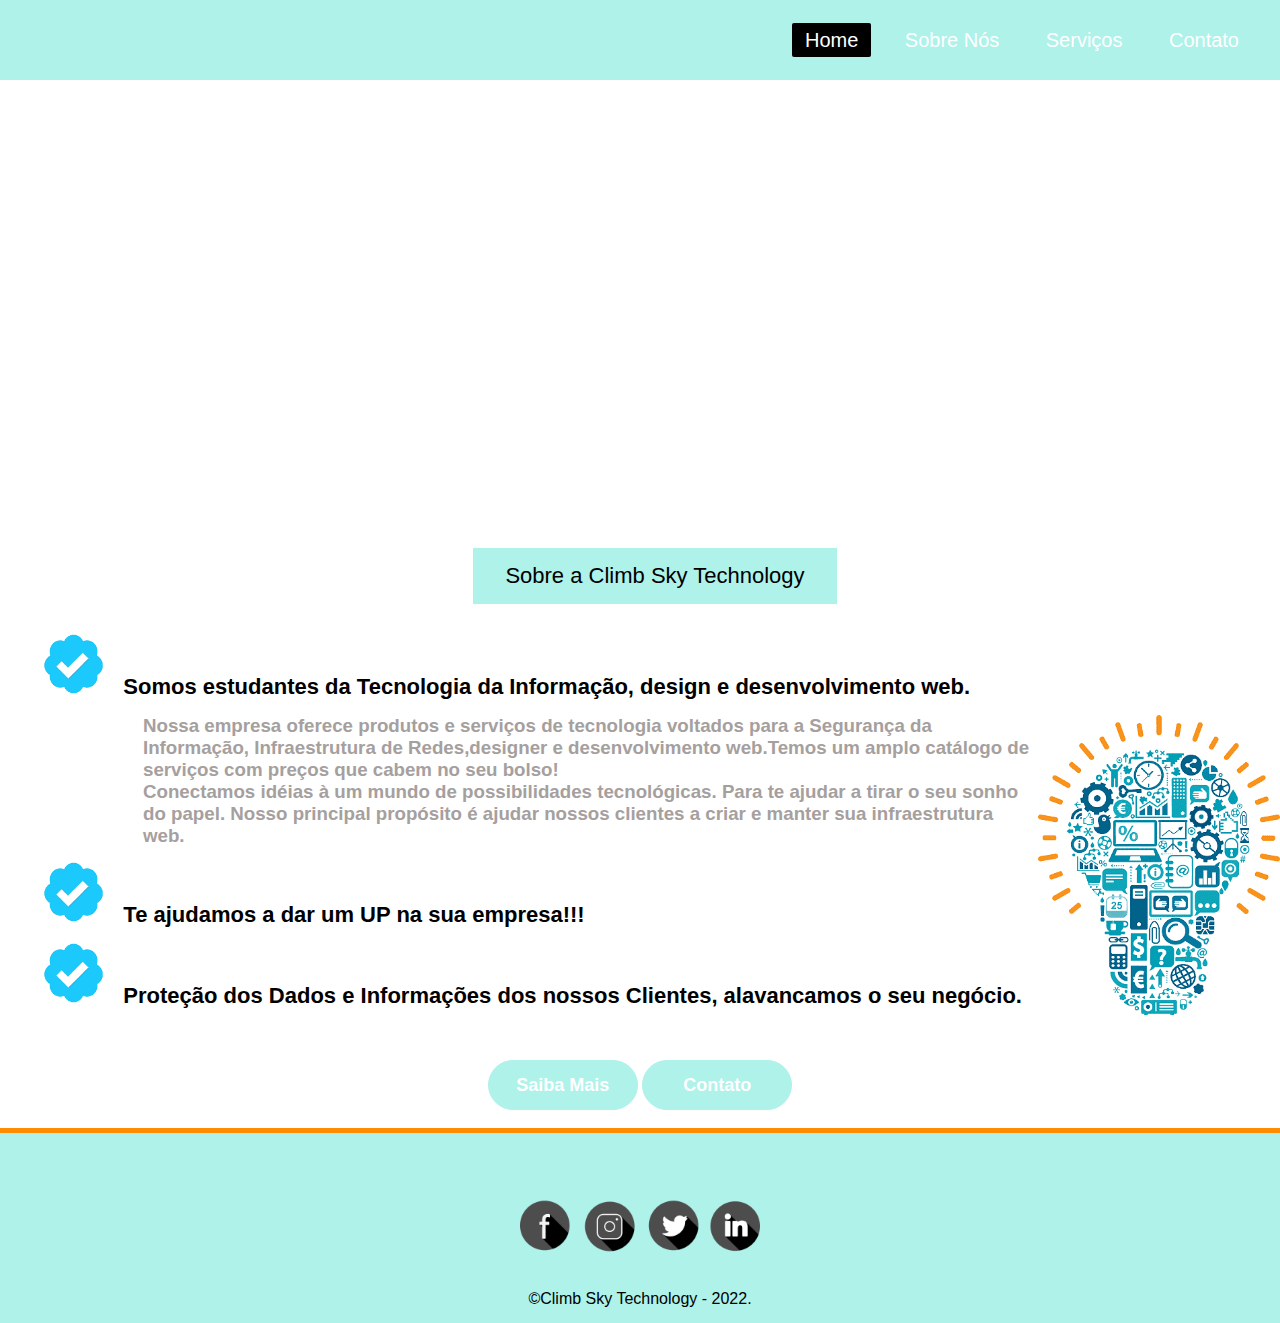
<file: climb sky/index.html>
<!DOCTYPE html>
<html>
<head>
<meta charset="utf-8">
<title>Página Home</title>
<link rel="stylesheet" type="text/css" href="css/estilo.css">
</head>
<body>

<nav class="navbar">
        <ul>
      <li><a class="active" href="#">Home</a></li>
      <li><a href="sobre.html">
      Sobre Nós</a></li>

      <li><a href="servicos.html">
      Serviços</a></li>

        <li><a href="contato.html">Contato
        </a></li>
    
        </ul>
      </nav>

<div id="area-principal">

  <!--"Banner" referencia as formatações das transições de imagens no css-->
  <div class="banner">
  </div>

  <div class="bloco">
  <br>


  <center>
  <button class="button">Sobre a Climb Sky Technology</button>
</center>

  <h2><img src="imagens/verificado.png" height="60px"> Somos estudantes da Tecnologia da Informação, design e desenvolvimento web. </h2>

  </div>
  <div class="imagens">
  <img src="imagens/imagem.png" height="300px">
  </div>

 <div class="bloco">
 <h3>Nossa empresa oferece produtos e serviços de tecnologia voltados para a Segurança da Informação, Infraestrutura de Redes,designer e desenvolvimento web.Temos um amplo catálogo de serviços com preços que cabem no seu bolso!</h3>

  <h3>Conectamos idéias à um mundo de possibilidades tecnológicas. Para te ajudar a tirar o seu sonho do papel.

  Nosso principal propósito é ajudar nossos clientes a criar e manter sua infraestrutura web. </h3>

  <h2><img src="imagens/verificado.png" height="60px"> Te ajudamos a dar um UP na sua empresa!!!</h2>

 <h2><img src="imagens/verificado.png" height="60px">   Proteção dos Dados e Informações dos nossos Clientes, alavancamos o seu negócio. </h2> 

</div>
<br>
<br>

<center>
<div class="buttons">
 <button><a href="sobre.html">
  Saiba Mais</button></a>

<button class="btn2"><a href="contato.html">
Contato</button></a>

</center>
</div>

<br>
   
<div style="height: 5px; background: #FF8C00;">

</div>
<div id="area-rodape">
<br>

<div id="rodape">
<img src="imagens/icone.png" height="120px"> </div>
  &copy;Climb Sky Technology - 2022.

</div>
</button>
</button>
</div>
</center>
</div>
</body>
</html>
</file>
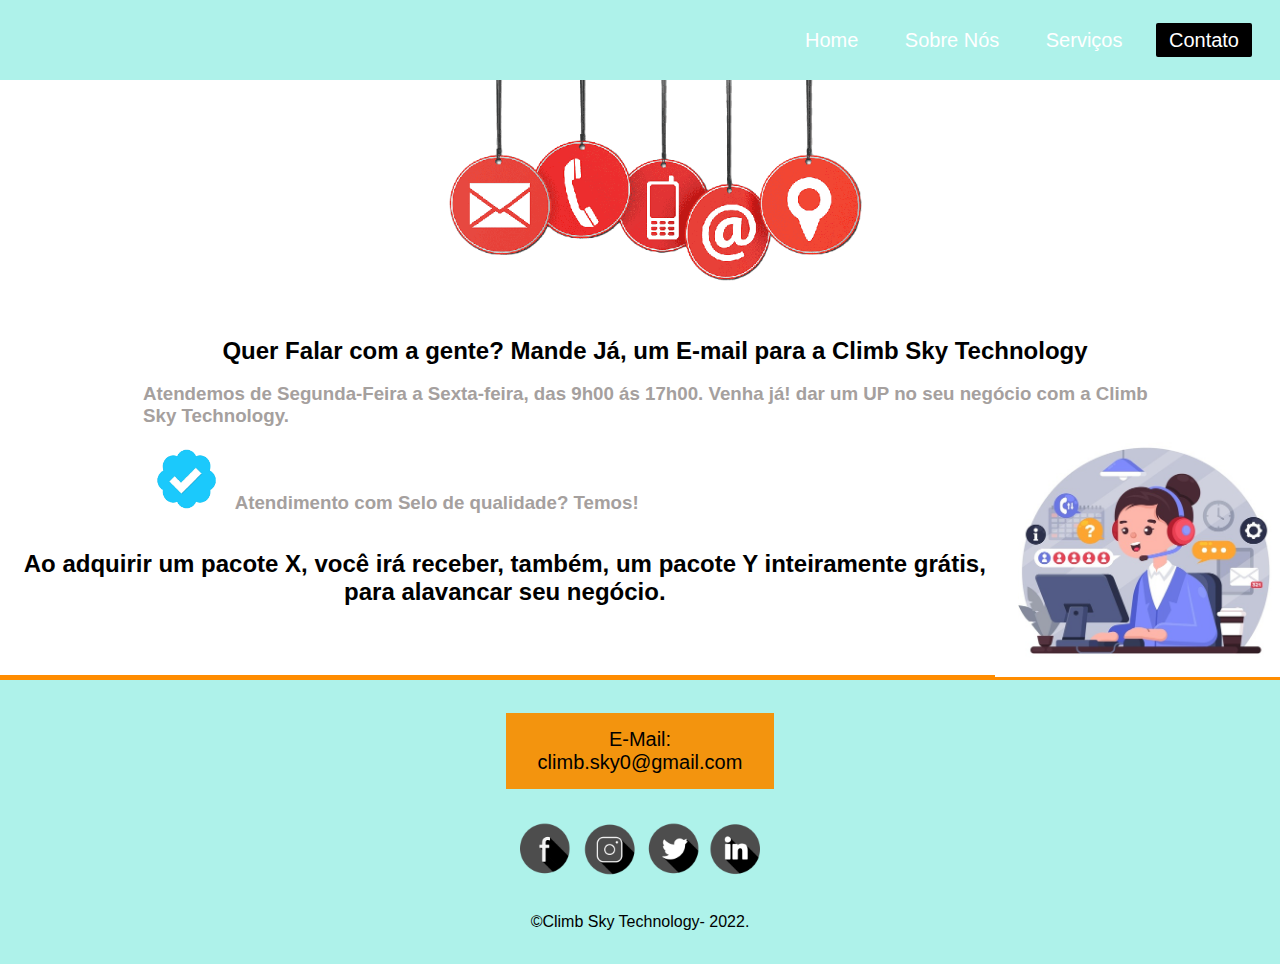
<file: climb sky/contato.html>
<!DOCTYPE html>
<html>
<head>
<meta charset="utf-8">
<title>Sobre Nós</title>
<link rel="stylesheet" type="text/css" href="css/style.css">
</head>
<body>

<nav class="navbar">
        <ul>
          <li><a href="index.html">Home</a></li>
          <li><a href="sobre.html">
          Sobre Nós</a></li>

          <li><a href="servicos.html">
          Serviços</a></li>

          <li><a class="active" href="#">Contato
        </a></li>
    
        </ul>
      </nav>

<div id="area-principal">

  <div class="banner">
  </div>

  <div class="bloco">
  <br>

 <center>

<img src="imagens/ceu.png" height="300px">


<h2> Quer Falar com a gente? Mande Já, um E-mail para a
Climb Sky Technology</h2>

</center>
<br>
<h3> Atendemos de Segunda-Feira a Sexta-feira, das 9h00 ás 17h00. Venha já! dar um UP no seu negócio com a Climb Sky Technology.</h3>

<img class="outro" src="imagens/atendi.jpg" height="250px">

 <h3>
 <br>
<img src="imagens/verificado.png" height="60px"> 
Atendimento com Selo de qualidade? Temos!
</h3>
<br>
<br>


<center>

<h2>Ao adquirir um pacote X, você irá receber, também, um pacote Y inteiramente grátis, para alavancar seu negócio.</h2>
<br>

</div>

<br>
<br>

<div style="height: 5px; background: #FF8C00;">
  
</div>
<div id="area-rodape">
<br>

<div id="rodape">

<center>

<button class="button3"> E-Mail:<br>
climb.sky0@gmail.com
 </button>
  </center>

</center>
<img src="imagens/icone.png" height="120px">

  </div>
  &copy;Climb Sky Technology- 2022.

<br>
<br>
</div>
</center>
</div>
</div>
</body>
</html>
</file>
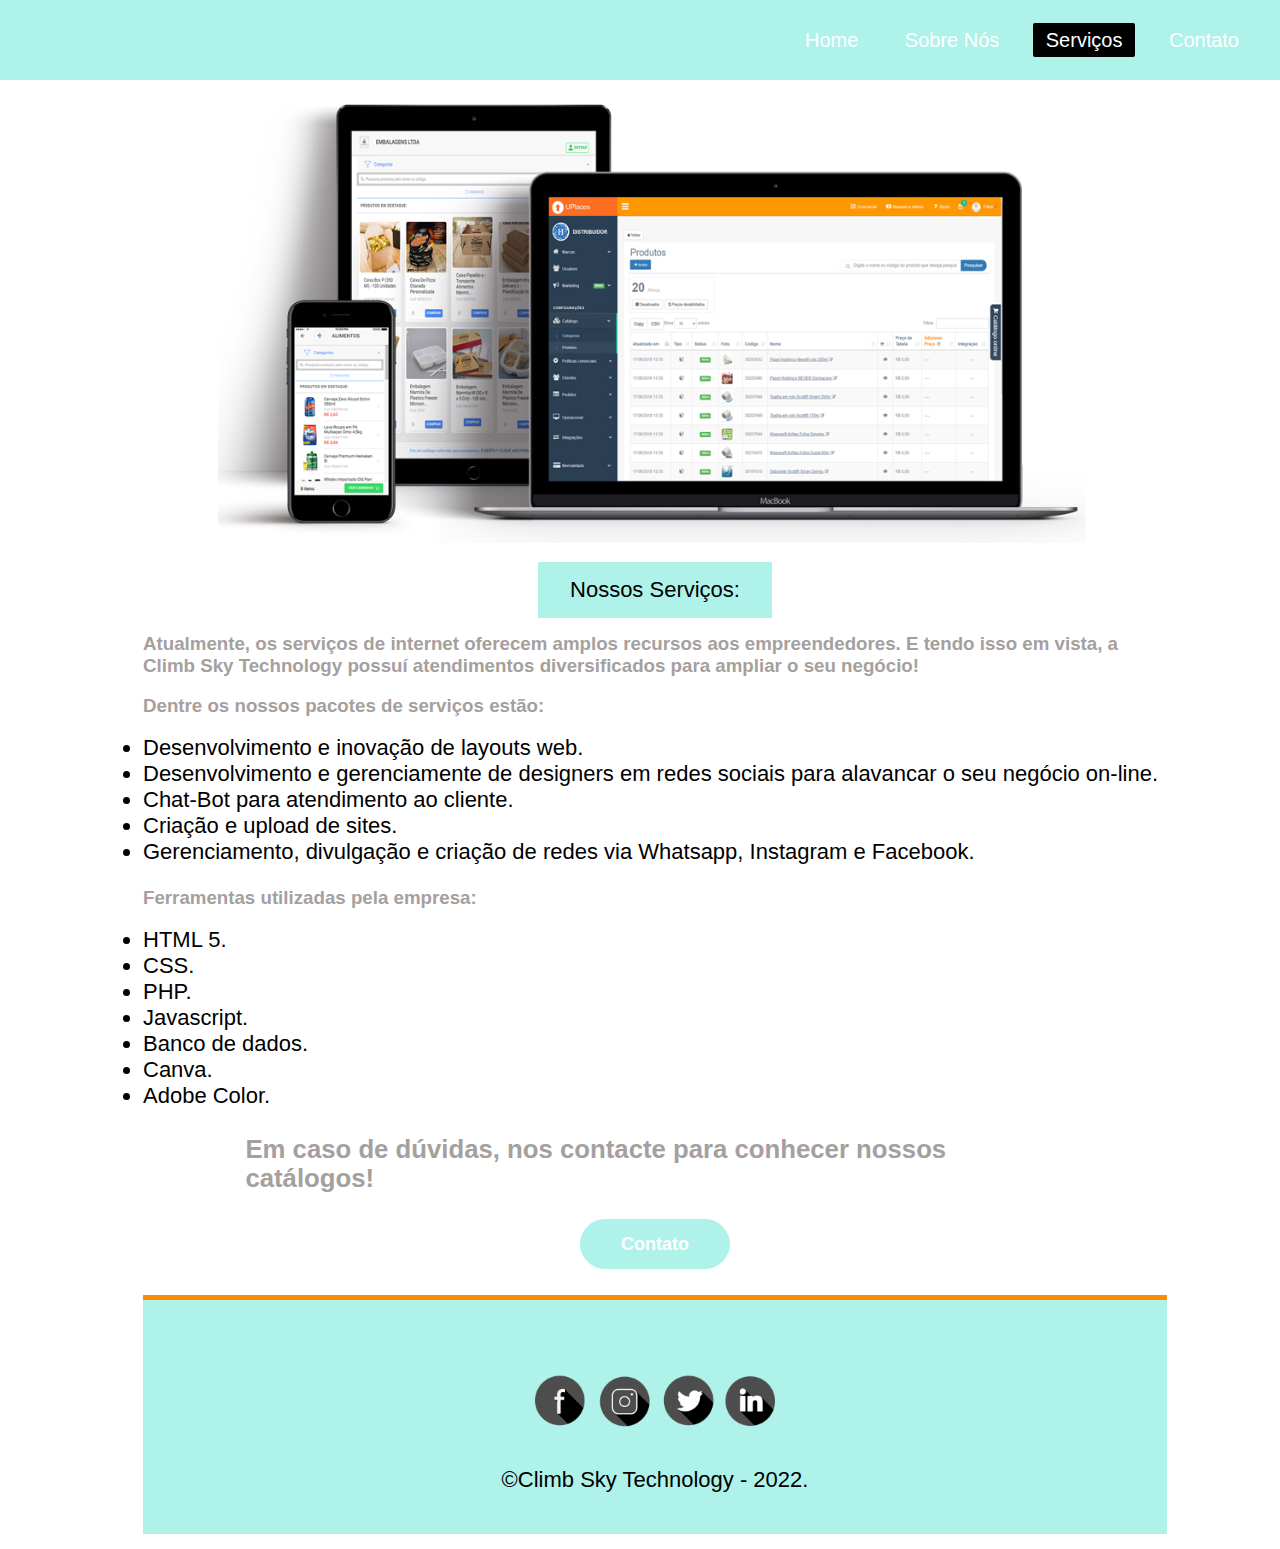
<file: climb sky/servicos.html>
<!DOCTYPE html>
<html>
<head>
<meta charset="utf-8">
<title>Sobre Nós</title>
<link rel="stylesheet" type="text/css" href="css/style.css">
</head>
<body>

<nav class="navbar">
        <ul>
          <li><a href="index.html">Home</a></li>
          <li><a href="sobre.html">
          Sobre Nós</a></li>

          <li><a class="active" href="#">
          Serviços</a></li>

          <li><a href="contato.html">Contato
        </a></li>
    
        </ul>
      </nav>

<div id="area-principal">

  <div class="banner">
  </div>

  <div class="bloco">
  <br>

  <center>
  <button class="button"></button>
</center>

  <center>

    <img src="imagens/catalog.png" height="450px">

    <br>
 <button class="button">Nossos Serviços:</button>

</center>


<h3>Atualmente, os serviços de internet oferecem amplos recursos aos empreendedores. E tendo isso em vista, a Climb Sky Technology possuí atendimentos diversificados para ampliar o seu negócio!</h3>

<br>

<h3>Dentre os nossos pacotes de serviços estão:</h3>
<br>

<li> Desenvolvimento e inovação de layouts web.  <br> <li> Desenvolvimento e gerenciamente de designers em redes sociais para alavancar o seu negócio on-line. <br> <li> Chat-Bot para atendimento ao cliente.  <br> <li> Criação e upload de sites.  <br> <li> Gerenciamento, divulgação e criação de redes via Whatsapp, Instagram e Facebook.
</li>
 
 <h3>
 <br>

Ferramentas utilizadas pela empresa: </h3>
<br>

<li> HTML 5.<br>
<li> CSS. <br>
<li> PHP. <br>
<li> Javascript. <br>
<li> Banco de dados. <br>
<li> Canva. <br>
<li> Adobe Color.  <br>


<br>

<h3> Em caso de dúvidas, nos contacte para conhecer nossos catálogos!</h3>

<br>

<div class="buttons">
<center>
<button class="btn2"><a href="contato.html">
Contato</a></button></center></div><br>

<div style="height: 5px; background: #FF8C00;">

 
</div>
<div id="area-rodape">
<br>

<div id="rodape">
<img src="imagens/icone.png" height="120px"> </div>
  &copy;Climb Sky Technology - 2022.

<br>
<br>
</div>
</center>
</div>
</div>
</body>
</html>
</file>
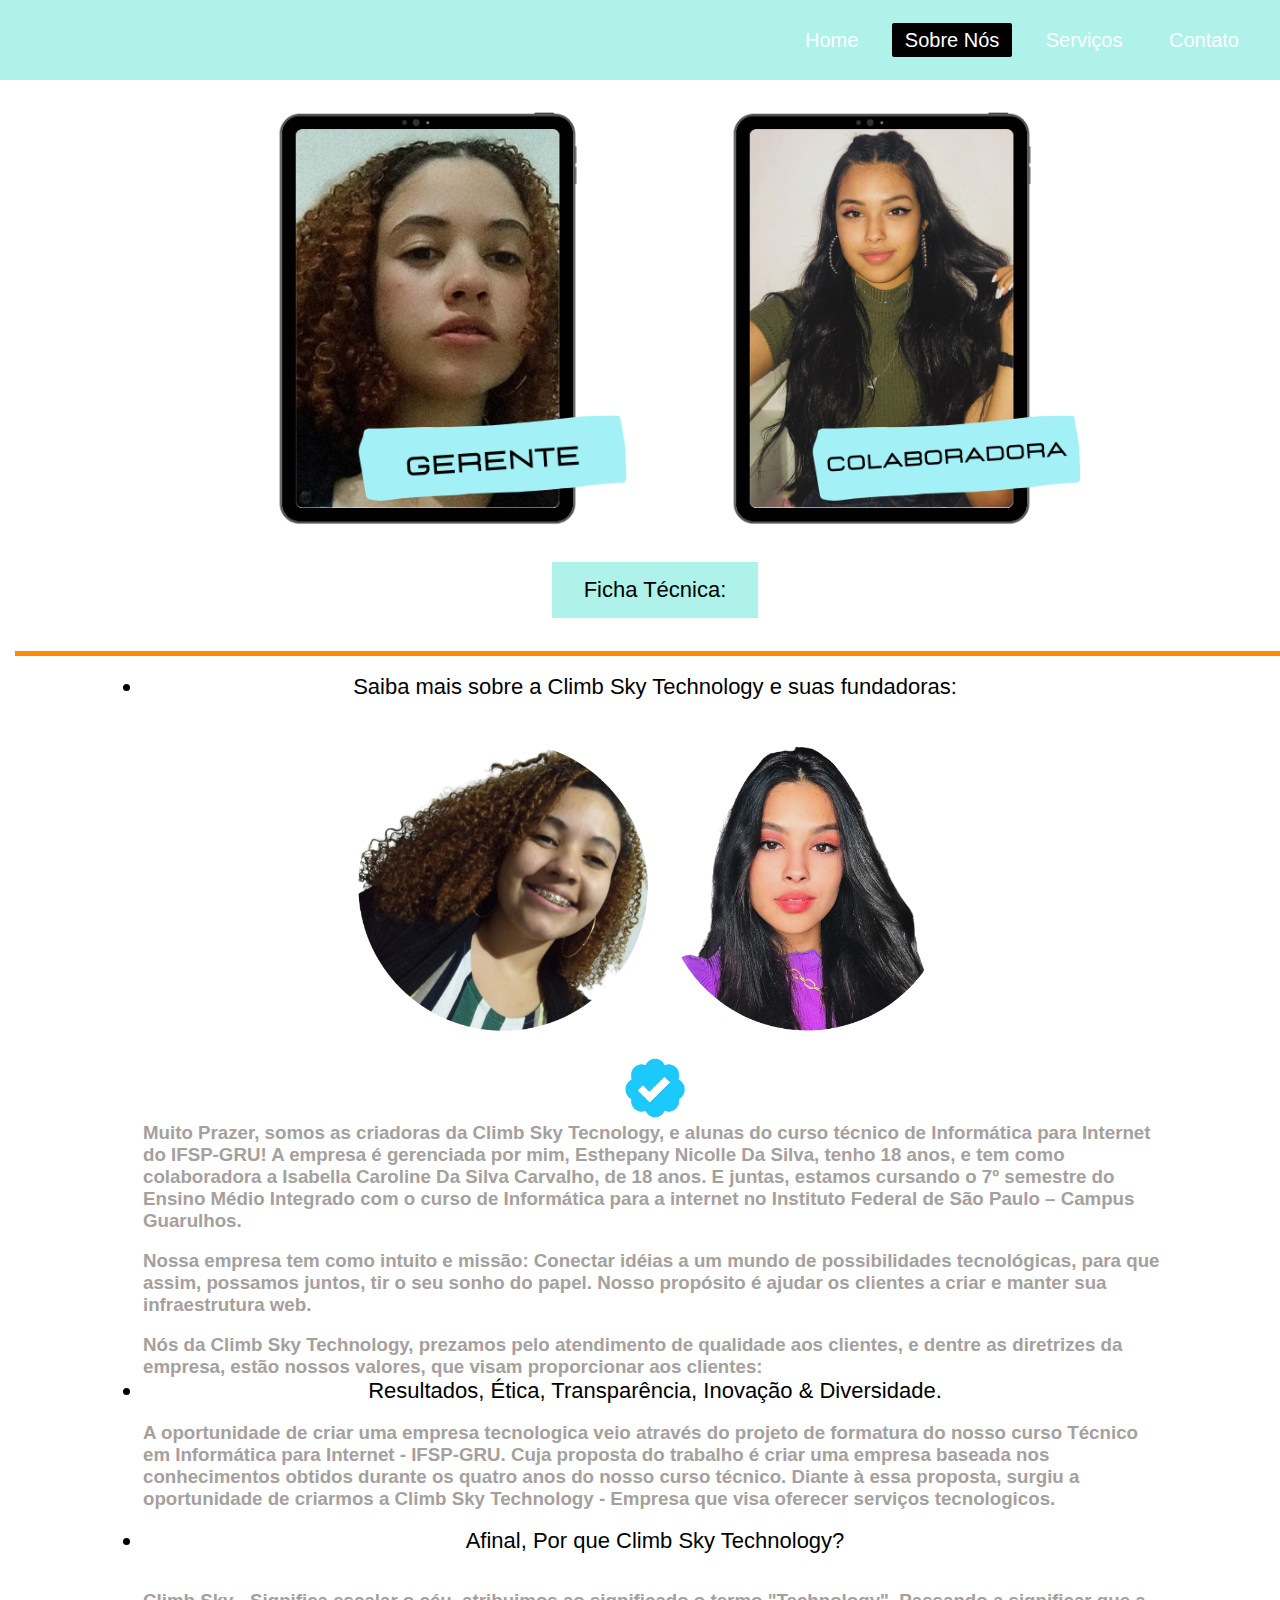
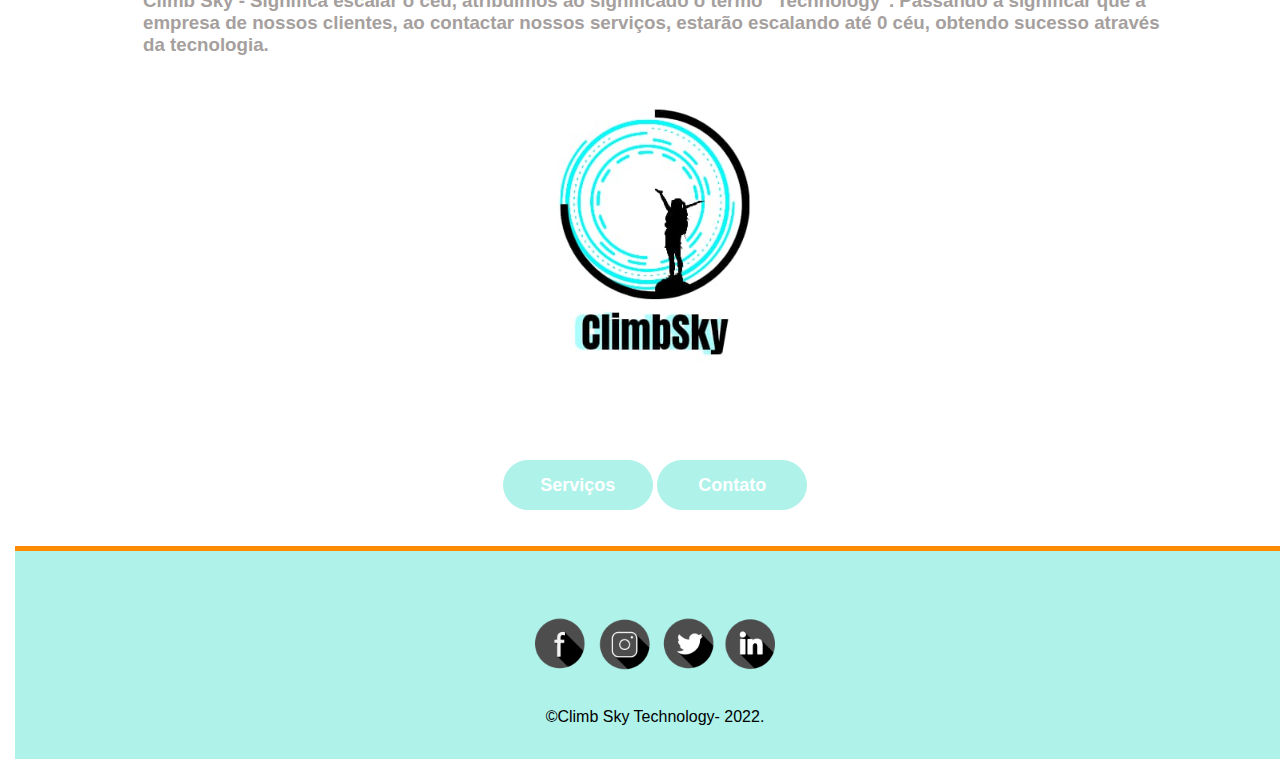
<file: climb sky/sobre.html>
<!DOCTYPE html>
<html>
<head>
<meta charset="utf-8">
<title>Sobre Nós</title>
<link rel="stylesheet" type="text/css" href="css/style.css">
</head>
<body>

<nav class="navbar">
        <ul>
          <li><a href="index.html">Home</a></li>
          <li><a class="active" href="#">
          Sobre Nós</a></li>

          <li><a href="servicos.html">
          Serviços</a></li>

          <li><a href="contato.html">Contato
        </a></li>
    
        </ul>
      </nav>

<div id="area-principal">

  <!--"Banner" referencia as formatações das transições de imagens no css-->
  
  <div class="banner">
  </div>

  <div class="bloco">
  <br>

  <center>
  <button class="button"></button>
</center>

<center>

<img src="imagens/esthe.png" height="450px">
<img src="imagens/isa.png" height="450px">

</center>

<center>
<button class="button">Ficha Técnica:</button>
</center>



<br>

<div style="height: 5px; background: #FF8C00;"></div>

 <center>

  <br>
 
  <li class="txt">Saiba mais sobre a Climb Sky Technology e suas fundadoras:</li>

</br>
  
<br>

<center>
<img src="imagens/Colaboradora.png" height="300px"> <img src="imagens/bella.png" height="300px"></center>
</br>

<img src="imagens/verificado.png" height="60px">

</center>

<h3>Muito Prazer, somos as criadoras da Climb Sky Tecnology, e alunas do curso técnico de Informática para Internet do IFSP-GRU! A empresa é gerenciada por mim, Esthepany Nicolle Da Silva, tenho 18 anos, e tem como colaboradora a Isabella Caroline Da Silva Carvalho, de 18 anos. E juntas, estamos cursando o 7º semestre do Ensino Médio Integrado com o curso de Informática para a internet no Instituto Federal de São Paulo – Campus Guarulhos.</h3> <br>

 <h3> Nossa empresa tem como intuito e missão: Conectar idéias a um mundo de possibilidades tecnológicas, para que assim, possamos juntos, tir o seu sonho do papel. Nosso propósito é ajudar os clientes a criar e manter sua infraestrutura web. </h3>

 <br>

<h3>Nós da Climb Sky Technology, prezamos pelo atendimento de qualidade aos clientes, e dentre as diretrizes da empresa, estão nossos valores, que visam proporcionar aos clientes: </h3>

<li class="txt">Resultados,
Ética, Transparência, Inovação & Diversidade.
</li>

<br>

<h3>A oportunidade de criar uma empresa tecnologica veio através do projeto de formatura do nosso curso Técnico em Informática para Internet - IFSP-GRU. Cuja proposta do trabalho é criar uma empresa baseada nos conhecimentos obtidos durante os quatro anos do nosso curso técnico. Diante à essa proposta, surgiu a oportunidade de criarmos a Climb Sky Technology - Empresa que visa oferecer serviços tecnologicos. </h3>
<br>

<li class="txt"> Afinal, Por que Climb Sky Technology?</li> <br></br>

 <h3> Climb Sky - Significa escalar o céu, atribuimos ao significado o termo "Technology". Passando a significar que a empresa de nossos clientes, ao contactar nossos serviços, estarão escalando até 0 céu, obtendo sucesso através da tecnologia.</h3>

<center>
<img src="imagens/logo.jpeg" height="400px">
</center>

<center>
<div class="buttons">
 <button><a href="servicos.html">
  Serviços</button></a>

<button class="btn2"><a href="contato.html">
Contato</button></a>

</center>
<br>
<br>

<div style="height: 5px; background: #FF8C00;">
  
</div>
<div id="area-rodape">
<br>

<div id="rodape">
<img src="imagens/icone.png" height="120px">

  </div>
  &copy;Climb Sky Technology- 2022.

<br>
<br>
</div>
</center>
</div>
</div>
</body>
</html>
</file>
<file: climb sky/css/estilo.css>
*{
  margin:0px;
  padding: 0px;
}

@media only screen and (max-device-width: 900px) {
/* .menu { width:600px; } */
}

body{
font-size: 1em;
font-family: "Trebuchet MS", Helvetica, sans-serif;
background-color: white;}

.navbar{
  position: fixed;
  height: 100px;
  width: 100%;
  top: 0;
  left: 0;
  background: #AEF2EA;}

.navbar{
  position: fixed;
  height: 80px;
  width: 100%;
  top: 0;
  left: 0;
  background: #AEF2EA; }

.navbar .logo{
  width: 140px;
  height: auto;
  padding: 20px 100px; }

.navbar ul{
  float: right;
  margin-right: 20px; }

.navbar ul li{
  list-style: none;
  margin: 0 8px;
  display: inline-block;
  line-height: 80px; }

.navbar ul li a{
  font-size: 20px;
  font-family: 'Roboto', sans-serif;
  color: white;
  padding: 6px 13px;
  text-decoration: none;
  transition: .4s; }

.navbar ul li a.active,
.navbar ul li a:hover{
  background: black;
  border-radius: 2px; }

h2{
  color: black;
  text-align: justify;
  font: Arvo, Arial;
  margin: 15px;
  font-size: 22px; }

h3{
  margin: 0 10%;
 text-align: left;
  color: #A5A09E;
  font: Arvo, Arial, Tahoma, sans-serif; }

h4{
  color: black;
  font: 16px Roboto, sans-serif;
  margin: 0px 0px 15px;
  text-align: left; }

.imagens{
  display: inline-block;
  float: right; }

#area-rodape{
  background-color: #AEF2EA;
  font-family: sans-serif;
  clear: both;
  text-align: center;
  padding: 15px; }

.button{
    background-color: #AEF2EA ;
    border: none;
    color: black;
    padding: 15px 32px;
    text-align: center;
    text-decoration: none;
    display: inline-block;
    font-size: 16px;
    font: Arvo, Arial;
    margin: 15px;
    font-size: 22px; }

a{
  text-decoration: none;
  color: white; }

 a:hover{
  text-decoration: none;
  color: black;  }

.center .buttons{
  margin: 35px 280px; }

.buttons button{
  height: 50px;
  width: 150px;
  font-size: 18px;
  font-weight: 600;
  color: white;
  background: #AEF2EA;
  outline: none;
  cursor: pointer;
  border: 1px solid #AEF2EA;
  border-radius: 25px;
  transition: .4s;
  float: center; }

.buttons .btn2{
  margin-center: 25px;
  float: center; }

.buttons button:hover{
  background: white;
  color: black; }


#menu {
    width: 30%;
    margin: 0; padding: 0;
    float: right; }

 #menu ul li {
    margin: 0; padding: 0px;
    border-bottom: 1px solid black;
    text-align: left;
    list-style-type: none; }

  image size{
  max-width: 40%;
  max-height: 20%; }

.bloco {
  width: 100%;
  margin: 15px;
  float: center; }

.banner{
  width: 100%;
  height: 500px;
  margin: 0 auto; 
  animation: slides 10s infinite;

/* Margin 0 auto pras imagens ficarem centralizadas
  no topo*/
}

/*Animações com keyframes*/

@keyframes slides{

  /*determinando qual imagem irá aparecer em determinado momento, 
  então entre 0 e 30% será a vez de uma imagem
  entre 35 e 65% a vez de outra imagem
  e de 70 a 100% outra imagem
  sendo que cada uma terá um intervalo entre si de 5%*/

  0%, 30%{
    background-image: url(../imagens/capa.jpg);
    repeat: no-repeat;
    width: 100%; }

  35%, 65%{ background-image: url(../imagens/capa2.png);
  repeat: no-repeat; }

 70%, 100%{ background-image: url(../imagens/capa3.jpg);
  repeat: no-repeat; }
</file>
<file: climb sky/css/style.css>
*{
  margin:0px;
  padding: 0px;
}

@media only screen and (max-device-width: 900px) {
/* .menu { width:600px; } */
}

body{
  font-size: 1em;
  font-family: "Trebuchet MS", Helvetica, sans-serif;
  background-color: white; }

.navbar{
  position: fixed;
  height: 100px;
  width: 100%;
  top: 0;
  left: 0;
  background: #AEF2EA;} 

.navbar{
  position: fixed;
  height: 80px;
  width: 100%;
  top: 0;
  left: 0;
  background: #AEF2EA;}

.navbar .logo{
  width: 140px;
  height: auto;
  padding: 20px 100px;}

.navbar ul{
  float: right;
  margin-right: 20px;}

.navbar ul li{
  list-style: none;
  margin: 0 8px;
  display: inline-block;
  line-height: 80px; }

.navbar ul li a{
  font-size: 20px;
  font-family: 'Roboto', sans-serif;
  color: white;
  padding: 6px 13px;
  text-decoration: none;
  transition: .4s; }

.navbar ul li a.active,
.navbar ul li a:hover{
  background: black;
  border-radius: 2px;
}

li{
  color: black;
  text-align: left;
  font: Arvo, Arial;
  margin: 15px;
  font-size: 22px; 
    margin: 0 10%;
}

.outro{
  float: right;
}
.lado{
  margin: 0 10%;
   margin: 15px;
 float: left}

h1{ 
  margin: 0 10%;
 text-align: left;
  font: Arvo, Arial, Tahoma, sans-serif;}

h3{
  margin: 0 10%;
 text-align: left;
  color: #A5A09E;
  font: Arvo, Arial, Tahoma, sans-serif; }

.txt{
  text-align: center;}

h4{
  color: black;
  font: 16px Roboto, sans-serif;
  margin: 0px 0px 15px;
  text-align: left;}

.imagens{
  display: inline-block;
  float: right;}

#area-rodape{
  background-color: #AEF2EA;
  font-family: sans-serif;
  clear: both;
  text-align: center;
  padding: 15px; }

.button{
    background-color: #AEF2EA ;
    border: none;
    color: black;
    padding: 15px 32px;
    text-align: center;
    text-decoration: none;
    display: inline-block;
    font-size: 16px;
    clear: both;
    color: black;
    font: Arvo, Arial;
    margin: 15px;
    font-size: 22px; }

a{
  text-decoration: none;
  color: white; }

 a:hover{
  text-decoration: none;
  color: black;}

.center .buttons{
  margin: 35px 280px;}

.buttons button{
  height: 50px;
  width: 150px;
  font-size: 18px;
  font-weight: 600;
  color: white;
  background: #AEF2EA;
  outline: none;
  cursor: pointer;
  border: 1px solid #AEF2EA;
  border-radius: 25px;
  transition: .4s;
  float: center;
}


.button3 {
  background-color: #f3940e;
  border: none;
  color: black;
  padding: 15px 32px;
  text-align: center;
  text-decoration: none;
  display: inline-block;
  font-size: 20px;
  font: arial;
}

.buttons .btn2{
  margin-center: 25px;
  float: center;
}


.buttons button:hover{
  background: white;
  color: black;
}

#menu {
    width: 30%;
    margin: 0; padding: 0;
    float: right;
    }

 #menu ul li {
    margin: 0; padding: 0px;
    border-bottom: 1px solid black;
    text-align: left;
    list-style-type: none;
    }

  image size{
  max-width: 40%;
  max-height: 20%;
}

.bloco {
  width: 100%;
  margin: 15px;
  float: center;
}
</file>
